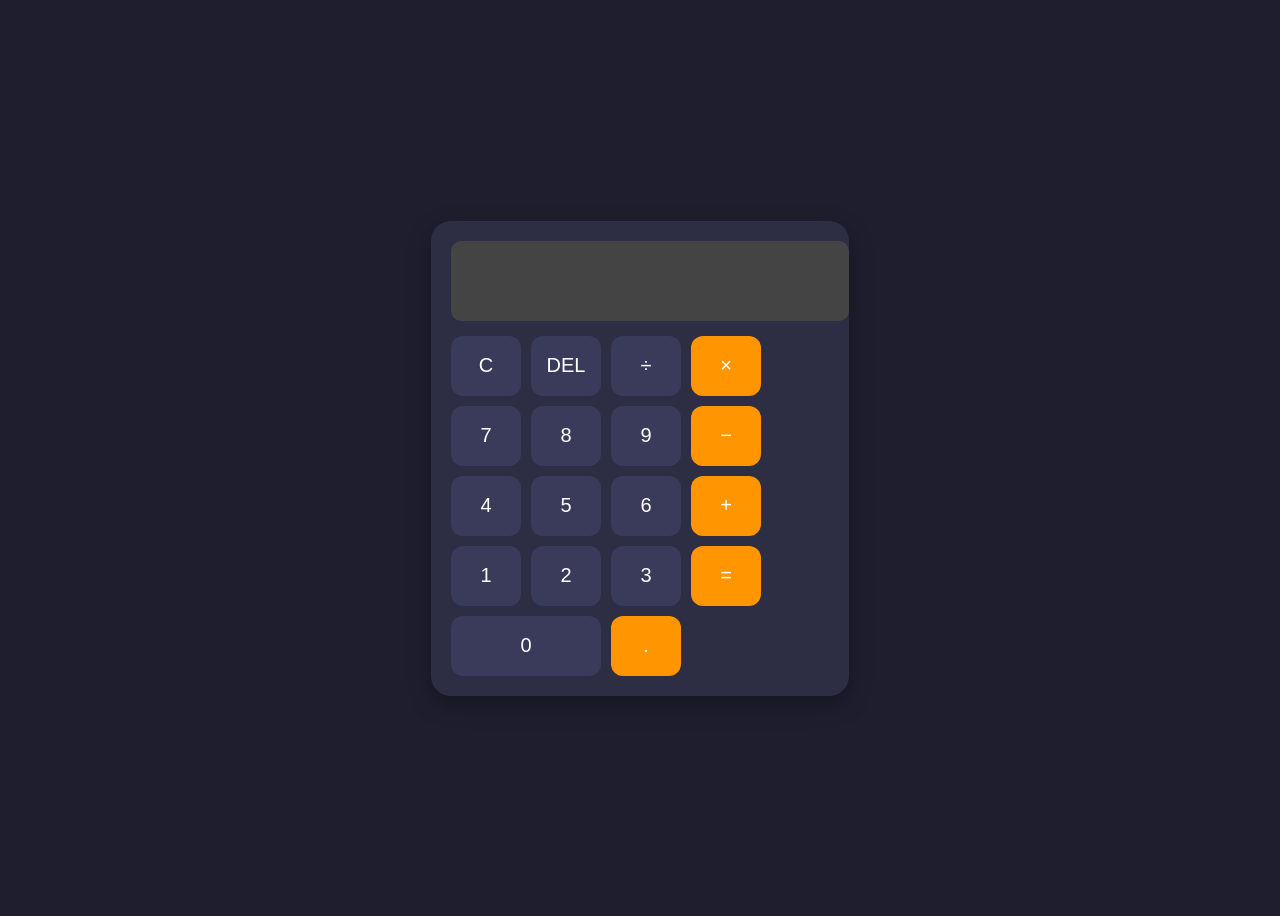
<file: calc.html>
<!DOCTYPE html>
<html lang="en">
<head>
    <meta charset="UTF-8">
    <meta name="viewport" content="width=device-width, initial-scale=1.0">
    <title>Calculator</title>
    <link rel="stylesheet" href="calc.css">
</head>
<body>

<div class="calculator">
    <input type="text" id="display" disabled>

    <div class="buttons">
        <button onclick="clearDisplay()">C</button>
        <button onclick="deleteLast()">DEL</button>
        <button onclick="appendValue('/')">÷</button>
        <button onclick="appendValue('*')">×</button>

        <button onclick="appendValue('7')">7</button>
        <button onclick="appendValue('8')">8</button>
        <button onclick="appendValue('9')">9</button>
        <button onclick="appendValue('-')">−</button>

        <button onclick="appendValue('4')">4</button>
        <button onclick="appendValue('5')">5</button>
        <button onclick="appendValue('6')">6</button>
        <button onclick="appendValue('+')">+</button>

        <button onclick="appendValue('1')">1</button>
        <button onclick="appendValue('2')">2</button>
        <button onclick="appendValue('3')">3</button>
        <button onclick="calculate()">=</button>

        <button onclick="appendValue('0')" class="zero">0</button>
        <button onclick="appendValue('.')">.</button>
    </div>
</div>

<script src="calc.js"></script>
</body>
</html>
</file>
<file: calc.css>
body {
    display: flex;
    justify-content: center;
    align-items: center;
    height: 100vh;
    background: #1e1e2f;
    font-family: Arial, sans-serif;
}

.calculator {
    background: #2d2d44;
    padding: 20px;
    border-radius: 20px;
    box-shadow: 0 8px 25px rgba(0,0,0,0.3);
}

#display {
    width: 100%;
    height: 60px;
    font-size: 28px;
    text-align: right;
    margin-bottom: 15px;
    padding: 10px;
    border: none;
    border-radius: 10px;
    background: #444;
    color: white;
}

.buttons {
    display: grid;
    grid-template-columns: repeat(4, 70px);
    gap: 10px;
}

button {
    height: 60px;
    font-size: 20px;
    border: none;
    border-radius: 12px;
    cursor: pointer;
    background: #3a3a5a;
    color: white;
    transition: 0.3s;
}

button:hover {
    transform: scale(1.05);
    background: #50507a;
}

button:nth-child(4n),
button:last-child {
    background: #ff9500;
}

.zero {
    grid-column: span 2;
}
</file>
